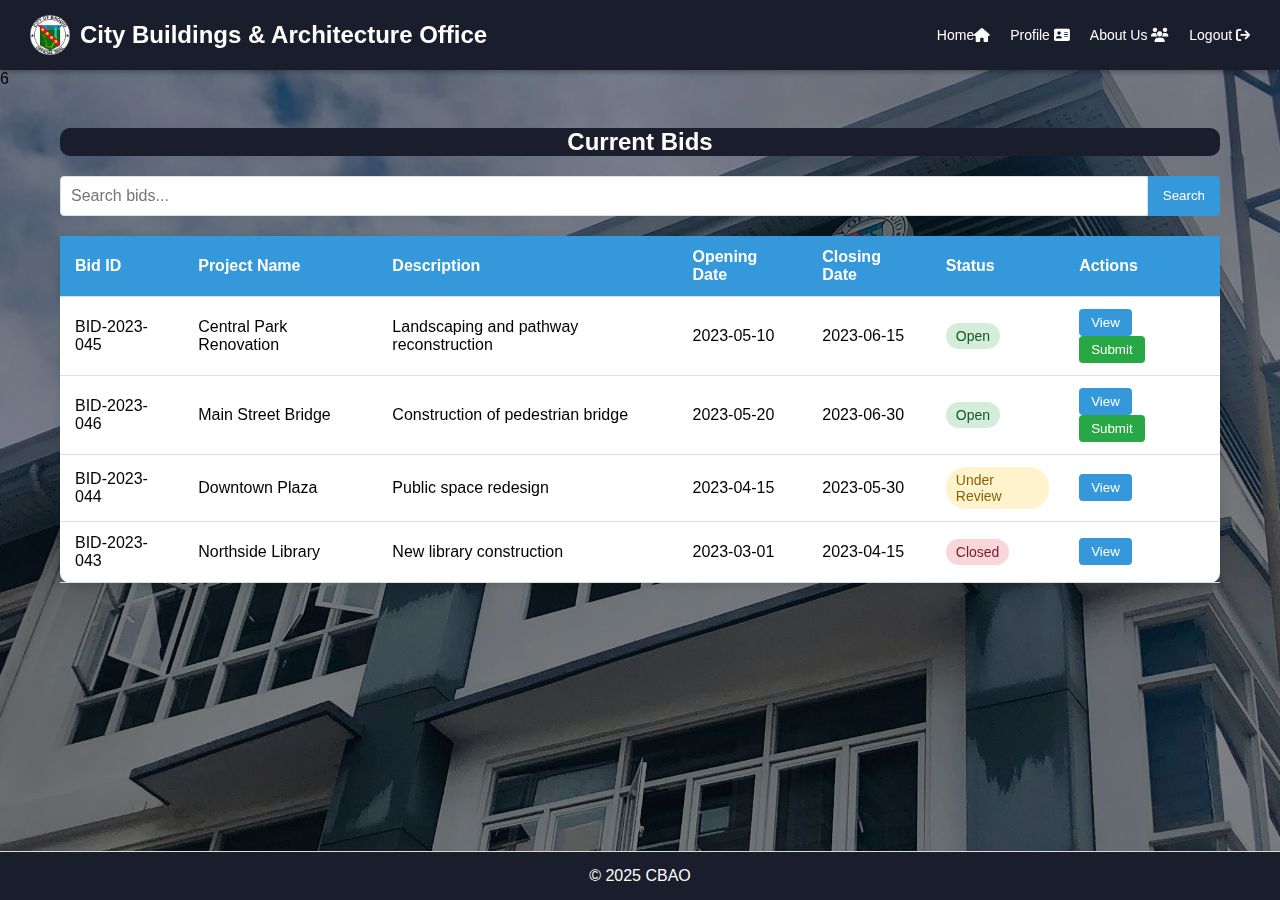
<file: HTML/bidding.html>
<!DOCTYPE html>
<html lang="en">
<head>
    <meta charset="UTF-8">
    <meta name="viewport" content="width=device-width, initial-scale=1.0">
    <title>City Buildings & Architecture - Bidding</title>
    <link rel="stylesheet" href="/CSS/Bidding.css">
    <link rel="stylesheet" href="https://cdnjs.cloudflare.com/ajax/libs/font-awesome/6.5.0/css/all.min.css" />
</head>
<body>
    <header class="navbar">
    <div class="logo-container">
      <img src="/Img/CBAO logo.jpg" alt="CBAO Logo" class="logo" />
      <span class="logo-text">City Buildings & Architecture Office</span>
    </div>
    <nav class="nav-links">
      <a href="/Auth&Firebase/dashboard.html">Home<i class="fa fa-home"></i></a>
      <a href="/HTML/profile.html">Profile <i class="fa fa-address-card"></i></a>
      <a href="https://new.baguio.gov.ph/city-building-and-architecture-office/about">About Us <i class="fa fa-users"></i></a>
      <a href="/Auth&Firebase/LoginSignup.html">Logout <i class="fa fa-sign-out"></i></a>
    </nav>
  </header>6

    <div class="container">
        <h2>Current Bids</h2>
        
        <div class="search-bar">
            <input type="text" id="searchInput" placeholder="Search bids...">
            <button id="searchBtn">Search</button>
        </div>

        <table class="bids-table" id="reportsTable">
            <thead>
                <tr>
                    <th>Bid ID</th>
                    <th>Project Name</th>
                    <th>Description</th>
                    <th>Opening Date</th>
                    <th>Closing Date</th>
                    <th>Status</th>
                    <th>Actions</th>
                </tr>
            </thead>
            <tbody>
                <tr>
                    <td>BID-2023-045</td>
                    <td>Central Park Renovation</td>
                    <td>Landscaping and pathway reconstruction</td>
                    <td>2023-05-10</td>
                    <td>2023-06-15</td>
                    <td><span class="status open">Open</span></td>
                    <td>
                        <button class="action-btn view-btn">View</button>
                        <button class="action-btn bid-btn">Submit</button>
                    </td>
                </tr>
                <tr>
                    <td>BID-2023-046</td>
                    <td>Main Street Bridge</td>
                    <td>Construction of pedestrian bridge</td>
                    <td>2023-05-20</td>
                    <td>2023-06-30</td>
                    <td><span class="status open">Open</span></td>
                    <td>
                        <button class="action-btn view-btn">View</button>
                        <button class="action-btn bid-btn">Submit</button>
                    </td>
                </tr>
                <tr>
                    <td>BID-2023-044</td>
                    <td>Downtown Plaza</td>
                    <td>Public space redesign</td>
                    <td>2023-04-15</td>
                    <td>2023-05-30</td>
                    <td><span class="status review">Under Review</span></td>
                    <td>
                        <button class="action-btn view-btn">View</button>
                    </td>
                </tr>
                <tr>
                    <td>BID-2023-043</td>
                    <td>Northside Library</td>
                    <td>New library construction</td>
                    <td>2023-03-01</td>
                    <td>2023-04-15</td>
                    <td><span class="status closed">Closed</span></td>
                    <td>
                        <button class="action-btn view-btn">View</button>
                    </td>
                </tr>
            </tbody>
        </table>

        
    </div>
    <footer class="footer">© 2025 CBAO</footer>

    <script src="/javascript/search.js"></script>
</body>
</html>
</file>
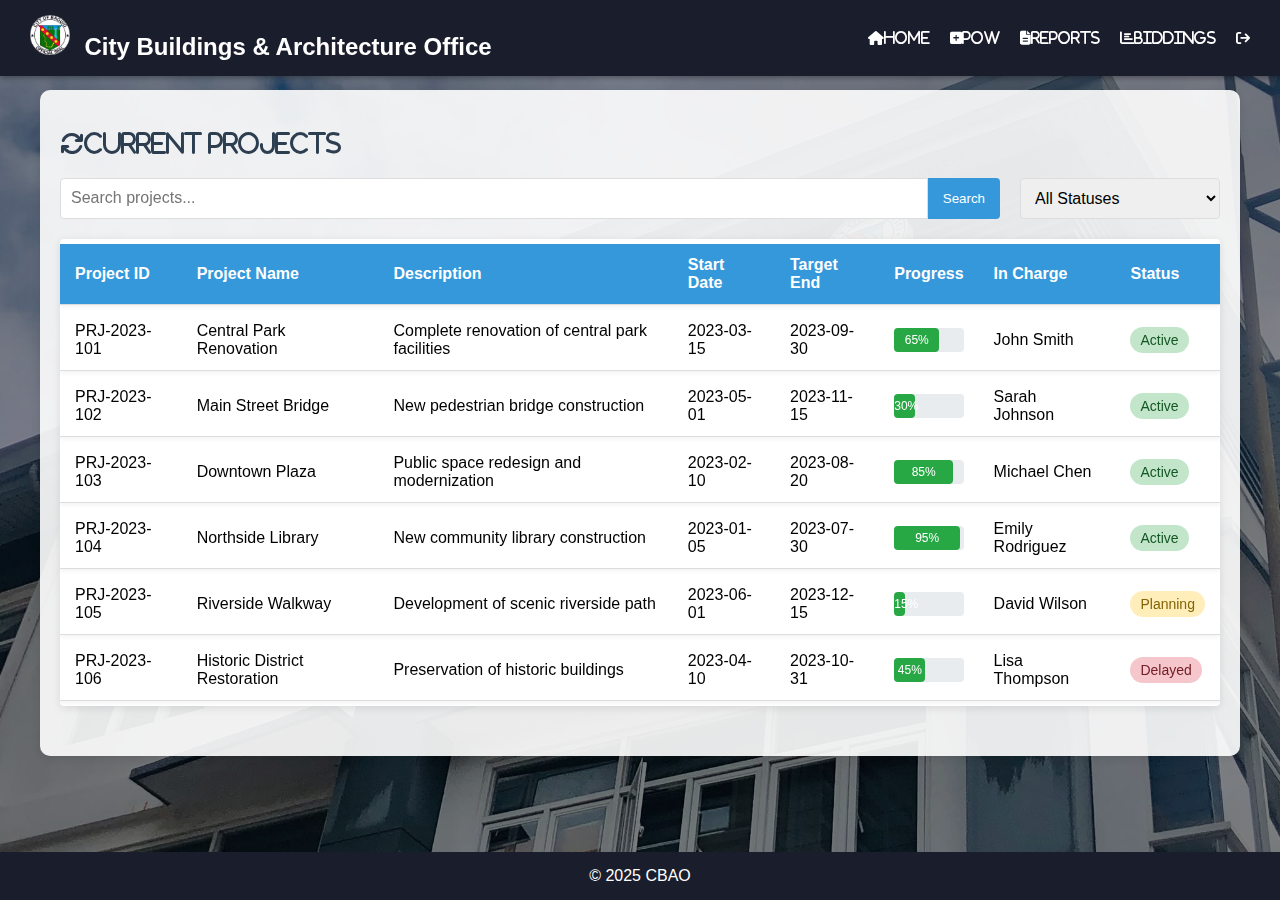
<file: HTML/Ongoing.html>
<!DOCTYPE html>
<html lang="en">
<head>
    <meta charset="UTF-8">
    <meta name="viewport" content="width=device-width, initial-scale=1.0">
    <title>Current Projects | City Buildings & Architecture</title>
    <link rel="stylesheet" href="/CSS/Ongoing.css">
    <link rel="stylesheet" href="https://cdnjs.cloudflare.com/ajax/libs/font-awesome/6.5.0/css/all.min.css">
</head>
<body>
    <header class="navbar">
        <div class="log-container">
            <img src="/Img/CBAO logo.jpg" alt="CBAO Logo" class="logo">
            <span class="logo-text">City Buildings & Architecture Office</span>
        </div>
        <nav class="nav-links">
            <a href="/Auth&Firebase/dashboard.html"><i class="fa fa-home">Home</i></a>
            <a href="/HTML/form.html"><i class="fa fa-plus-square">POW</i></a>
            <a href="/HTML/report.html"><i class="fa fa-file-text">Reports</i></a>
            <a href="/HTML/bidding.html"><i class="fa fa-chart-bar">Biddings</i></a>
            <a href="#"><i class="fa fa-sign-out"></i></a>
        </nav>
    </header>

    <div class="container">
        <h2><i class="fa fa-refresh">Current Projects</i></h2>
        <div class="search-filter">
            <div class="search-bar">
                <input type="text" id="projectSearch" placeholder="Search projects...">
                <button id="searchBtn">Search</button>
            </div>
            <div class="filter-options">
                <select id="statusFilter">
                    <option value="all">All Statuses</option>
                    <option value="planning">Planning</option>
                    <option value="active">Active</option>
                    <option value="delayed">Delayed</option>
                    <option value="completed">Completed</option>
                </select>
            </div>
        </div>

        <div class="projects-table-container">
            <table class="projects-table" id="projectsTable">
                <thead>
                    <tr>
                        <th>Project ID</th>
                        <th>Project Name</th>
                        <th>Description</th>
                        <th>Start Date</th>
                        <th>Target End</th>
                        <th>Progress</th>
                        <th>In Charge</th>
                        <th>Status</th>
                    </tr>
                </thead>
                <tbody>
                    <tr>
                        <td>PRJ-2023-101</td>
                        <td>Central Park Renovation</td>
                        <td>Complete renovation of central park facilities</td>
                        <td>2023-03-15</td>
                        <td>2023-09-30</td>
                        <td>
                            <div class="progress-container">
                                <div class="progress-bar" style="width: 65%">65%</div>
                            </div>
                        </td>
                        <td>John Smith</td>
                        <td><span class="status active">Active</span></td>
                    </tr>
                    <tr>
                        <td>PRJ-2023-102</td>
                        <td>Main Street Bridge</td>
                        <td>New pedestrian bridge construction</td>
                        <td>2023-05-01</td>
                        <td>2023-11-15</td>
                        <td>
                            <div class="progress-container">
                                <div class="progress-bar" style="width: 30%">30%</div>
                            </div>
                        </td>
                        <td>Sarah Johnson</td>
                        <td><span class="status active">Active</span></td>
                    </tr>
                    <tr>
                        <td>PRJ-2023-103</td>
                        <td>Downtown Plaza</td>
                        <td>Public space redesign and modernization</td>
                        <td>2023-02-10</td>
                        <td>2023-08-20</td>
                        <td>
                            <div class="progress-container">
                                <div class="progress-bar" style="width: 85%">85%</div>
                            </div>
                        </td>
                        <td>Michael Chen</td>
                        <td><span class="status active">Active</span></td>
                    </tr>
                    <tr>
                        <td>PRJ-2023-104</td>
                        <td>Northside Library</td>
                        <td>New community library construction</td>
                        <td>2023-01-05</td>
                        <td>2023-07-30</td>
                        <td>
                            <div class="progress-container">
                                <div class="progress-bar" style="width: 95%">95%</div>
                            </div>
                        </td>
                        <td>Emily Rodriguez</td>
                        <td><span class="status active">Active</span></td>
                    </tr>
                    <tr>
                        <td>PRJ-2023-105</td>
                        <td>Riverside Walkway</td>
                        <td>Development of scenic riverside path</td>
                        <td>2023-06-01</td>
                        <td>2023-12-15</td>
                        <td>
                            <div class="progress-container">
                                <div class="progress-bar" style="width: 15%">15%</div>
                            </div>
                        </td>
                        <td>David Wilson</td>
                        <td><span class="status planning">Planning</span></td>
                    </tr>
                    <tr>
                        <td>PRJ-2023-106</td>
                        <td>Historic District Restoration</td>
                        <td>Preservation of historic buildings</td>
                        <td>2023-04-10</td>
                        <td>2023-10-31</td>
                        <td>
                            <div class="progress-container">
                                <div class="progress-bar" style="width: 45%">45%</div>
                            </div>
                        </td>
                        <td>Lisa Thompson</td>
                        <td><span class="status delayed">Delayed</span></td>
                    </tr>
                </tbody>
            </table>
        </div>
    </div>
    <footer class="footer">© 2025 CBAO</footer>

    <script src="/javascript/Projects.js"></script>
</body>
</html>
</file>
<file: CSS/Bidding.css>
* {
  box-sizing: border-box;
}
body {
  margin: 0;
  padding: 70px 0 0; /* Reserve space for fixed navbar */
  background-image: url(/images/bg.jpg);
  background-size: cover;
  background-position: center;
  background-repeat: no-repeat;
  background-attachment: fixed;
  font-family: sans-serif;
  min-height: 100vh;
}
body::before {
  content: "";
  position: fixed;
  top: 0; left: 0; right: 0; bottom: 0;
  background-color: rgba(0, 0, 0, 0.4);
  z-index: -1;
}

header {
    background-color: #2c3e50;
    color: white;
    padding: 20px 0;
    margin-bottom: 30px;
}
.navbar {
  width: 100%;
  padding: 15px 30px;
  background-color: #1a1d2b;
  color: white;
  display: flex;
  justify-content: space-between;
  align-items: center;
  position: fixed;
  top: 0;
  left: 0;
  z-index: 100;
  box-shadow: 0 2px 5px rgba(0, 0, 0, 0.3);
}
.logo-container {
  margin-right: 0px;
  font-size: medium;
  display: flex;
  align-items: center;
}
.logo {
  height: 40px;
  width: auto;
  border-radius: 50%;
}
.logo-text {
  font-size: 24px;
  font-weight: bold;
  margin-left: 10px;
}
.nav-links {
  display: flex;
  gap: 20px;
}
.nav-links a {
  color: white;
  text-decoration: none;
  font-size: 14px;
  transition: color 0.3s ease;
}
.container {
    max-width: 1200px;
    margin: 0 auto;
    padding: 20px;
}
h2{
   color: white;
   background-color: #1a1d2b;
   text-align: center; 
   border-radius: 10px;
}
.search-bar {
    display: flex;
    margin-bottom: 20px;
}

.search-bar input {
    flex-grow: 1;
    padding: 10px;
    border: 1px solid #ddd;
    border-radius: 4px 0 0 4px;
    font-size: 16px;
}

.search-bar button {
    padding: 10px 15px;
    background-color: #3498db;
    color: white;
    border: none;
    border-radius: 0 4px 4px 0;
    cursor: pointer;
}

.search-bar button:hover {
    background-color: #2980b9;
}

.bids-table {
    width: 100%;
    border-collapse: collapse;
    margin-bottom: 30px;
    background-color: white;
    box-shadow: 0 2px 8px rgba(0, 0, 0, 0.1);
    border-radius: 10px;
}

.bids-table th, .bids-table td {
    padding: 12px 15px;
    text-align: left;
    border-bottom: 1px solid #ddd;
    border-radius: 1;
}

.bids-table th {
     background-color: #3498db;
    color: white;
    font-weight: 600;
}

.bids-table tr:hover {
    background-color: #f1f9ff;
}

.status {
    display: inline-block;
    padding: 5px 10px;
    border-radius: 20px;
    font-size: 14px;
    font-weight: 500;
}

.status.open {
    background-color: #d4edda;
    color: #155724;
}

.status.closed {
    background-color: #f8d7da;
    color: #721c24;
}

.status.review {
    background-color: #fff3cd;
    color: #856404;
}

.action-btn {
    padding: 6px 12px;
    border: none;
    border-radius: 4px;
    cursor: pointer;
    font-weight: 500;
    margin-right: 5px;
}

.view-btn {
    padding: 6px 12px;
    background-color: #3498db;
    color: white;
}

.bid-btn {
    background-color: #28a745;
    color: white;
}

.view-btn:hover {
    background-color: #2980b9;
}

.bid-btn:hover {
    background-color: #218838;
}

.footer {
    margin-top: 40px;
    padding-top: 20px;
    border-top: 1px solid #ddd;
    color: #7f8c8d;
}
.footer {
  position: fixed;
  bottom: 0;
  left: 0;
  width: 100%;
  background-color: #1a1d2b;
  color: white;
  text-align: center;
  padding: 15px;
  font-size: 16px;
  z-index: 50;
}
</file>
<file: CSS/Ongoing.css>
* {
  box-sizing: border-box;
}

body {
  margin: 0;
  padding: 70px 0 0; /* Reserve space for fixed navbar */
  background-image: url(/images/bg.jpg);
  background-size: cover;
  background-position: center;
  background-repeat: no-repeat;
  background-attachment: fixed;
  font-family: sans-serif;
  min-height: 100vh;
}

body::before {
  content: "";
  position: fixed;
  top: 0; left: 0; right: 0; bottom: 0;
  background-color: rgba(0, 0, 0, 0.4);
  z-index: -1;
}

.navbar {
  width: 100%;
  padding: 15px 30px;
  background-color: #1a1d2b;
  color: white;
  display: flex;
  justify-content: space-between;
  align-items: center;
  position: fixed;
  top: 0;
  left: 0;
  z-index: 100;
  box-shadow: 0 2px 5px rgba(0, 0, 0, 0.3);
}

/* Logo Container */
.logo-container {
  margin-right: 0px;
  font-size: medium;
  display: flex;
  align-items: center;
}

/* Logo Image */
.logo {
  height: 40px;
  width: auto;
  border-radius: 50%;
}

/* Logo Text */
.logo-text {
  font-size: 24px;
  font-weight: bold;
  margin-left: 10px;
}

/* Navbar Links */
.nav-links {
  display: flex;
  gap: 20px;
}

.nav-links a {
  color: white;
  text-decoration: none;
  font-size: 14px;
  transition: color 0.3s ease;
}

.nav-links a:hover {
  color: #c873fd;
}


.container h2 {
    color: #2c3e50;
    margin-bottom: 20px;
    align-items: center;
    gap: 10px;
}
.container{
    padding: 20px;
    max-width: 1200px;
    margin: 20px auto;
    background-color: rgba(255, 255, 255, 0.9);
    border-radius: 10px;
    box-shadow: 0 2px 10px rgba(0, 0, 0, 0.1);
}

.search-filter {
    display: flex;
    justify-content: space-between;
    margin-bottom: 20px;
    flex-wrap: wrap;
}

.search-bar {
    display: flex;
    flex-grow: 1;
    margin-right: 20px;
    min-width: 300px;
}

.search-bar input {
    flex-grow: 1;
    padding: 10px;
    border: 1px solid #ddd;
    border-radius: 4px 0 0 4px;
    font-size: 16px;
}

.search-bar button {
    padding: 10px 15px;
    background-color: #3498db;
    color: white;
    border: none;
    border-radius: 0 4px 4px 0;
    cursor: pointer;
    transition: background-color 0.3s;
}

.search-bar button:hover {
    background-color: #2980b9;
}

.filter-options select {
    padding: 10px;
    border: 1px solid #ddd;
    border-radius: 4px;
    font-size: 16px;
    min-width: 200px;
}


.projects-table-container {
    overflow-x: auto;
    margin-bottom: 30px;
    background-color: white;
    box-shadow: 0 2px 8px rgba(0, 0, 0, 0.1);
    border-radius: 4px;
}

.projects-table {
    width: 100%;
    border-collapse: collapse;
    border-collapse: separate;
    border-spacing: 0 5px;;
}

.projects-table th, .projects-table td {
    padding: 12px 15px;
    text-align: left;
    border-bottom: 1px solid #ddd;
}

.projects-table th {
    background-color: #3498db;
    color: white;
    font-weight: 600;
    position: sticky;
    top: 0;
}
.projects-table tr {
    background-color: white;
    transition: all 0.3s ease;
    position: relative;
    box-shadow: 0 2px 4px rgba(0, 0, 0, 0.05);
}
.projects-table tr:hover {
    background-color: #f1f9ff;
    transform: scale(1.02);
    box-shadow: 0 8px 20px rgba(200, 115, 253, 0.3);
    z-index: 10;
    border-left: 3px solid #c873fd;
}

/* Progress Bar Styles */
.progress-container {
    width: 100%;
    background-color: #e9ecef;
    border-radius: 4px;
    height: 24px;
}

.progress-bar {
    background-color: #28a745;
    color: white;
    text-align: center;
    font-size: 12px;
    line-height: 24px;
    border-radius: 4px;
    transition: width 0.6s ease;
}

/* Status Badge Styles */
.status {
    display: inline-block;
    padding: 5px 10px;
    border-radius: 20px;
    font-size: 14px;
    font-weight: 500;
}

.status.planning {
    background-color: #ffeeba;
    color: #856404;
}

.status.active {
    background-color: #c3e6cb;
    color: #155724;
}

.status.delayed {
    background-color: #f5c6cb;
    color: #721c24;
}

.status.completed {
    background-color: #d4edda;
    color: #155724;
}

.footer {
  position: fixed;
  bottom: 0;
  left: 0;
  width: 100%;
  background-color: #1a1d2b;
  color: white;
  text-align: center;
  padding: 15px;
  font-size: 16px;
  z-index: 50;
}


@media (max-width: 768px) {
    .search-filter {
        flex-direction: column;
    }
    
    .search-bar {
        margin-right: 0;
        margin-bottom: 10px;
    }
    
    nav {
        float: none;
        margin-top: 15px;
    }
    
    nav ul li {
        display: block;
        margin: 5px 0;
    }
}
</file>
